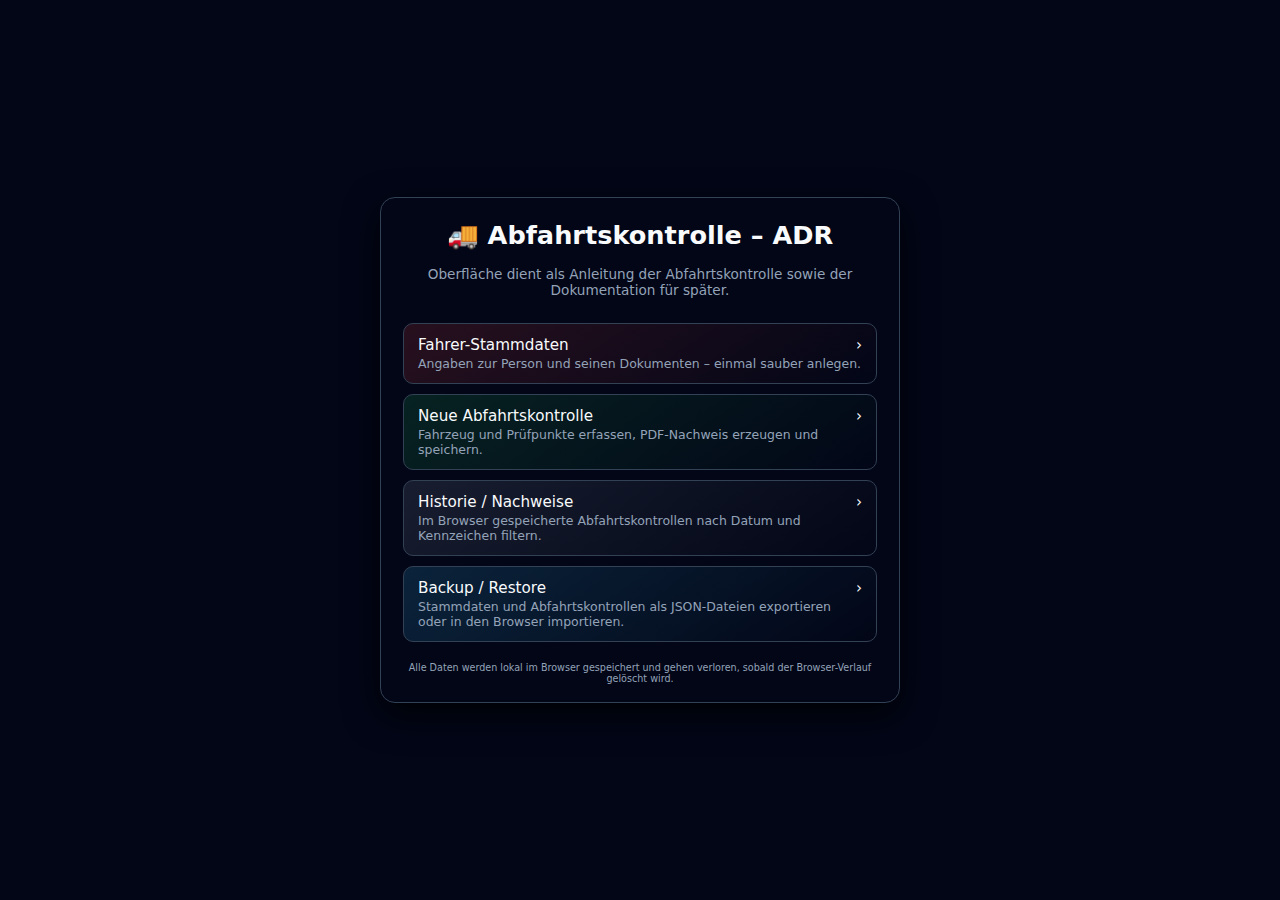
<file: index.html>
<!DOCTYPE html>
<html lang="de">
<head>
  <meta charset="UTF-8">
  <title>Abfahrtskontrolle – Start</title>
  <meta name="viewport" content="width=device-width, initial-scale=1.0">

  <!-- Zentrales Stylesheet für Layout & Look -->
  <link rel="stylesheet" href="style.css">
</head>

<body>
  <main class="shell">
    <section class="card">

      <!-- Titel / Kopfbereich -->
      <header class="card-header">
        <div class="title">
          🚚 Abfahrtskontrolle – ADR
        </div>
      </header>

      <!-- Kurzbeschreibung der Anwendung -->
      <p class="subtitle">
        Oberfläche dient als Anleitung der Abfahrtskontrolle sowie der Dokumentation für später.
      </p>

      <!-- Navigations-Kacheln -->
      <div class="grid">

        <!-- Link zu Fahrer-Stammdaten -->
        <a class="btn-card" href="stammdaten.html">
          <div class="btn-title">
            <span>Fahrer-Stammdaten</span>
            <span>›</span>
          </div>
          <div class="btn-desc">
            Angaben zur Person und seinen Dokumenten – einmal sauber anlegen.
          </div>
        </a>

        <!-- Link zur Erfassung einer neuen Abfahrtskontrolle -->
        <a class="btn-card secondary" href="kontrolle.html">
          <div class="btn-title">
            <span>Neue Abfahrtskontrolle</span>
            <span>›</span>
          </div>
          <div class="btn-desc">
            Fahrzeug und Prüfpunkte erfassen, PDF-Nachweis erzeugen und speichern.
          </div>
        </a>

        <!-- Link zur Historienansicht (Log im Browser) -->
        <a class="btn-card tertiary" href="history.html">
          <div class="btn-title">
            <span>Historie / Nachweise</span>
            <span>›</span>
          </div>
          <div class="btn-desc">
            Im Browser gespeicherte Abfahrtskontrollen nach Datum und Kennzeichen filtern.
          </div>
        </a>

        <!-- Link zur Backup/Restore-Seite für JSON-Export/Import -->
        <a class="btn-card quaternary" href="backup.html">
          <div class="btn-title">
            <span>Backup / Restore</span>
            <span>›</span>
          </div>
          <div class="btn-desc">
            Stammdaten und Abfahrtskontrollen als JSON-Dateien exportieren oder in den Browser importieren.
          </div>
        </a>
      </div>

      <!-- Hinweis zur Speicherung -->
      <div class="footer-note">
        Alle Daten werden lokal im Browser gespeichert und gehen verloren, sobald der Browser-Verlauf gelöscht wird.
      </div>
    </section>
  </main>

  <!-- JS-Effekte (haptisches Feedback, Doppelklick-Schutz) -->
  <script src="effects.js"></script>
</body>
</html>
</file>
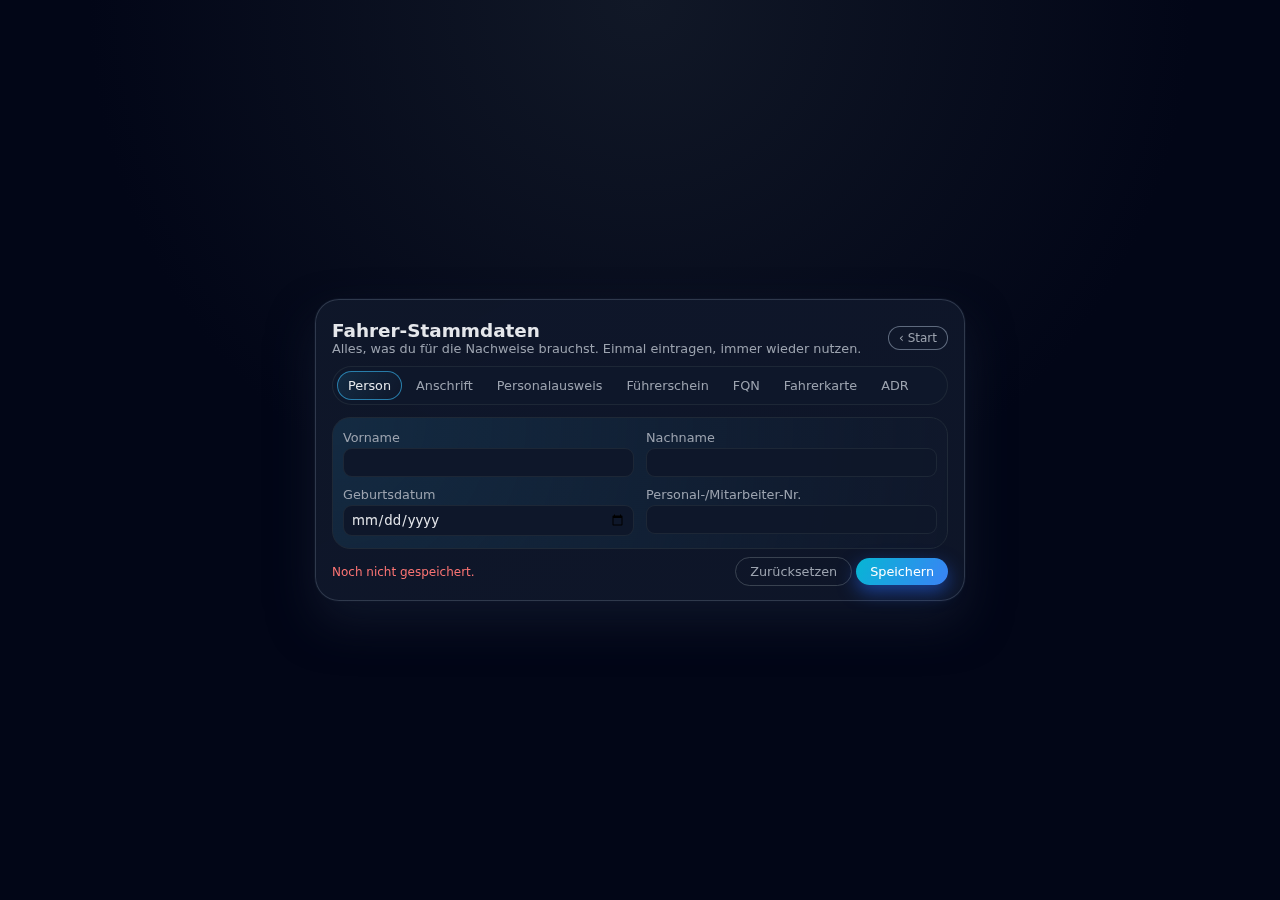
<file: stammdaten.html>
<!DOCTYPE html>
<html lang="de">
<head>
  <meta charset="UTF-8">
  <title>Fahrer-Stammdaten</title>
  <meta name="viewport" content="width=device-width, initial-scale=1.0">
  <style>
    :root {
      --bg: #020617;
      --card-bg: #020617;
      --accent: #38bdf8;
      --accent-soft: rgba(56, 189, 248, 0.12);
      --text: #e5e7eb;
      --muted: #9ca3af;
      --border: #1f2937;
      --radius: 18px;
      --danger: #f97373;
    }
    * {
      box-sizing: border-box;
      font-family: system-ui, -apple-system, BlinkMacSystemFont, "SF Pro Text", sans-serif;
    }
    body {
      margin: 0;
      min-height: 100vh;
      background: radial-gradient(circle at top, #111827 0, #020617 50%, #020617 100%);
      color: var(--text);
      display: flex;
      align-items: center;
      justify-content: center;
      padding: 16px;
    }
    .shell {
      width: 100%;
      max-width: 650px;
    }
    .card {
      background: linear-gradient(150deg, rgba(15,23,42,0.98), rgba(15,23,42,0.92));
      border-radius: 24px;
      border: 1px solid rgba(148,163,184,0.25);
      box-shadow:
        0 22px 45px rgba(15,23,42,0.9),
        0 0 0 1px rgba(15,23,42,0.7);
      padding: 20px 16px 14px;
      backdrop-filter: blur(16px);
    }
    header {
      display: flex;
      justify-content: space-between;
      align-items: center;
      margin-bottom: 10px;
      gap: 12px;
    }
    .title {
      font-size: 1.15rem;
      font-weight: 600;
    }
    .subtitle {
      font-size: 0.8rem;
      color: var(--muted);
    }
    .pill-link {
      font-size: 0.75rem;
      text-decoration: none;
      color: var(--muted);
      padding: 4px 10px;
      border-radius: 999px;
      border: 1px solid rgba(148,163,184,0.6);
      background: rgba(15,23,42,0.9);
    }

    .tabs {
      display: flex;
      overflow-x: auto;
      gap: 4px;
      padding: 4px;
      border-radius: 999px;
      background: rgba(15,23,42,0.95);
      border: 1px solid rgba(31,41,55,0.9);
      margin-bottom: 12px;
    }
    .tab-btn {
      flex: 0 0 auto;
      border: none;
      background: transparent;
      color: var(--muted);
      font-size: 0.8rem;
      padding: 6px 10px;
      border-radius: 999px;
      cursor: pointer;
      white-space: nowrap;
    }
    .tab-btn.active {
      background: linear-gradient(120deg, var(--accent-soft), rgba(15,23,42,0.95));
      color: var(--text);
      border: 1px solid rgba(56,189,248,0.6);
    }

    .panels {
      border-radius: var(--radius);
      border: 1px solid var(--border);
      background: radial-gradient(circle at top left, var(--accent-soft), rgba(15,23,42,0.98));
      padding: 12px 10px;
      max-height: calc(100vh - 220px);
      overflow-y: auto;
    }
    .panel {
      display: none;
      animation: fadeIn 0.18s ease-out;
    }
    .panel.active {
      display: block;
    }
    @keyframes fadeIn {
      from { opacity: 0; transform: translateY(4px); }
      to { opacity: 1; transform: translateY(0); }
    }

    .field-grid {
      display: grid;
      grid-template-columns: 1fr 1fr;
      gap: 10px 12px;
    }
    .field-grid.full {
      grid-template-columns: 1fr;
    }
    .field {
      display: flex;
      flex-direction: column;
      gap: 3px;
    }
    label {
      font-size: 0.8rem;
      color: var(--muted);
    }
    input, select, textarea {
      border-radius: 9px;
      border: 1px solid rgba(31,41,55,0.9);
      padding: 6px 7px;
      background: rgba(15,23,42,0.96);
      color: var(--text);
      font-size: 0.83rem;
      outline: none;
    }
    input:focus, select:focus, textarea:focus {
      border-color: rgba(56,189,248,0.7);
      box-shadow: 0 0 0 1px rgba(56,189,248,0.35);
    }
    textarea {
      min-height: 60px;
      resize: vertical;
    }

    .footer {
      display: flex;
      justify-content: space-between;
      align-items: center;
      margin-top: 8px;
      gap: 8px;
      font-size: 0.78rem;
      color: var(--muted);
    }
    .btn {
      border: none;
      border-radius: 999px;
      padding: 6px 14px;
      font-size: 0.8rem;
      cursor: pointer;
      display: inline-flex;
      align-items: center;
      gap: 6px;
      white-space: nowrap;
    }
    .btn-primary {
      background: linear-gradient(120deg, #06b6d4, #3b82f6);
      color: white;
      box-shadow: 0 7px 18px rgba(37,99,235,0.55);
    }
    .btn-ghost {
      background: transparent;
      color: var(--muted);
      border: 1px solid rgba(75,85,99,0.7);
    }
    .status {
      font-size: 0.75rem;
    }
    .status.ok {
      color: #4ade80;
    }
    .status.warn {
      color: var(--danger);
    }

    @media (max-width: 600px) {
      .field-grid {
        grid-template-columns: 1fr;
      }
    }
  </style>
</head>
<body>
  <main class="shell">
    <section class="card">
      <header>
        <div>
          <div class="title">Fahrer-Stammdaten</div>
          <div class="subtitle">
            Alles, was du für die Nachweise brauchst. Einmal eintragen, immer wieder nutzen.
          </div>
        </div>
        <a href="index.html" class="pill-link">‹ Start</a>
      </header>

      <!-- Tabs -->
      <div class="tabs" id="tabs">
        <button class="tab-btn active" data-tab="person">Person</button>
        <button class="tab-btn" data-tab="anschrift">Anschrift</button>
        <button class="tab-btn" data-tab="perso">Personalausweis</button>
        <button class="tab-btn" data-tab="fs">Führerschein</button>
        <button class="tab-btn" data-tab="fqn">FQN</button>
        <button class="tab-btn" data-tab="karte">Fahrerkarte</button>
        <button class="tab-btn" data-tab="adr">ADR</button>
      </div>

      <!-- Panels -->
      <div class="panels">
        <!-- Person -->
        <section class="panel active" id="panel-person">
          <div class="field-grid">
            <div class="field">
              <label for="vorname">Vorname</label>
              <input id="vorname" data-field="vorname" autocomplete="off">
            </div>
            <div class="field">
              <label for="nachname">Nachname</label>
              <input id="nachname" data-field="nachname" autocomplete="off">
            </div>
            <div class="field">
              <label for="geburt">Geburtsdatum</label>
              <input type="date" id="geburt" data-field="geburt">
            </div>
            <div class="field">
              <label for="personalnr">Personal-/Mitarbeiter-Nr.</label>
              <input id="personalnr" data-field="personalnr" autocomplete="off">
            </div>
          </div>
        </section>

        <!-- Anschrift -->
        <section class="panel" id="panel-anschrift">
          <div class="field-grid.full">
            <div class="field">
              <label for="strasse">Straße + Hausnummer</label>
              <input id="strasse" data-field="strasse">
            </div>
          </div>
          <div class="field-grid">
            <div class="field">
              <label for="plz">PLZ</label>
              <input id="plz" data-field="plz" inputmode="numeric">
            </div>
            <div class="field">
              <label for="ort">Ort</label>
              <input id="ort" data-field="ort">
            </div>
          </div>
          <div class="field-grid">
            <div class="field">
              <label for="land">Land</label>
              <input id="land" data-field="land" placeholder="z. B. DE">
            </div>
            <div class="field">
              <label for="tel">Telefon / Mobil</label>
              <input id="tel" data-field="tel">
            </div>
          </div>
        </section>

        <!-- Personalausweis -->
        <section class="panel" id="panel-perso">
          <div class="field-grid">
            <div class="field">
              <label for="persoNr">Ausweisnummer</label>
              <input id="persoNr" data-field="persoNr">
            </div>
            <div class="field">
              <label for="persoGueltig">Gültig bis</label>
              <input type="date" id="persoGueltig" data-field="persoGueltig">
            </div>
          </div>
          <div class="field-grid full">
            <div class="field">
              <label for="persoBehoerde">Ausstellende Behörde</label>
              <input id="persoBehoerde" data-field="persoBehoerde">
            </div>
            <div class="field">
              <label for="persoHinweis">Hinweise</label>
              <textarea id="persoHinweis" data-field="persoHinweis"></textarea>
            </div>
          </div>
        </section>

        <!-- Führerschein -->
        <section class="panel" id="panel-fs">
          <div class="field-grid">
            <div class="field">
              <label for="fsNr">Führerscheinnummer</label>
              <input id="fsNr" data-field="fsNr">
            </div>
            <div class="field">
              <label for="fsGueltig">Gültig bis</label>
              <input type="date" id="fsGueltig" data-field="fsGueltig">
            </div>
          </div>
          <div class="field-grid">
            <div class="field">
              <label for="fsKlassen">Führerscheinklassen</label>
              <input id="fsKlassen" data-field="fsKlassen" placeholder="z. B. C, CE">
            </div>
            <div class="field">
              <label for="fsBehoerde">Ausstellende Behörde</label>
              <input id="fsBehoerde" data-field="fsBehoerde">
            </div>
          </div>
          <div class="field-grid full">
            <div class="field">
              <label for="fsHinweis">Hinweise (z. B. Auflagen)</label>
              <textarea id="fsHinweis" data-field="fsHinweis"></textarea>
            </div>
          </div>
        </section>

        <!-- FQN -->
        <section class="panel" id="panel-fqn">
          <div class="field-grid">
            <div class="field">
              <label for="fqnNr">FQN-Nummer</label>
              <input id="fqnNr" data-field="fqnNr">
            </div>
            <div class="field">
              <label for="fqnGueltig">Gültig bis</label>
              <input type="date" id="fqnGueltig" data-field="fqnGueltig">
            </div>
          </div>
          <div class="field-grid full">
            <div class="field">
              <label for="fqnBehoerde">Ausstellende Stelle</label>
              <input id="fqnBehoerde" data-field="fqnBehoerde">
            </div>
            <div class="field">
              <label for="fqnHinweis">Hinweise</label>
              <textarea id="fqnHinweis" data-field="fqnHinweis"></textarea>
            </div>
          </div>
        </section>

        <!-- Fahrerkarte -->
        <section class="panel" id="panel-karte">
          <div class="field-grid">
            <div class="field">
              <label for="karteNr">Kartennummer</label>
              <input id="karteNr" data-field="karteNr">
            </div>
            <div class="field">
              <label for="karteGueltig">Gültig bis</label>
              <input type="date" id="karteGueltig" data-field="karteGueltig">
            </div>
          </div>
          <div class="field-grid full">
            <div class="field">
              <label for="karteHinweis">Hinweise</label>
              <textarea id="karteHinweis" data-field="karteHinweis"></textarea>
            </div>
          </div>
        </section>

        <!-- ADR -->
        <section class="panel" id="panel-adr">
          <div class="field-grid">
            <div class="field">
              <label for="adrNr">ADR-Nummer / Schein-Nr.</label>
              <input id="adrNr" data-field="adrNr">
            </div>
            <div class="field">
              <label for="adrGueltig">Gültig bis</label>
              <input type="date" id="adrGueltig" data-field="adrGueltig">
            </div>
          </div>
          <div class="field-grid full">
            <div class="field">
              <label for="adrKlassen">Gefahrgutklassen</label>
              <input id="adrKlassen" data-field="adrKlassen" placeholder="z. B. 2, 3, 8, 9">
            </div>
            <div class="field">
              <label for="adrHinweis">Hinweise</label>
              <textarea id="adrHinweis" data-field="adrHinweis"></textarea>
            </div>
          </div>
        </section>
      </div>

      <footer class="footer">
        <div id="status" class="status">Noch nicht gespeichert.</div>
        <div>
          <button class="btn btn-ghost" type="button" id="resetBtn">Zurücksetzen</button>
          <button class="btn btn-primary" type="button" id="saveBtn">Speichern</button>
        </div>
      </footer>
    </section>
  </main>

  <script>
    const STORAGE_KEY = "fahrer";

    const tabButtons = document.querySelectorAll(".tab-btn");
    const panels = document.querySelectorAll(".panel");
    const statusEl = document.getElementById("status");
    const saveBtn = document.getElementById("saveBtn");
    const resetBtn = document.getElementById("resetBtn");

    tabButtons.forEach(btn => {
      btn.addEventListener("click", () => {
        const target = btn.dataset.tab;
        tabButtons.forEach(b => b.classList.remove("active"));
        panels.forEach(p => p.classList.remove("active"));
        btn.classList.add("active");
        document.getElementById("panel-" + target).classList.add("active");
      });
    });

    function loadData() {
      const raw = localStorage.getItem(STORAGE_KEY);
      if (!raw) {
        statusEl.textContent = "Noch nicht gespeichert.";
        statusEl.className = "status warn";
        return;
      }
      try {
        const data = JSON.parse(raw);
        document.querySelectorAll("[data-field]").forEach(input => {
          const key = input.dataset.field;
          if (data.hasOwnProperty(key)) {
            input.value = data[key];
          }
        });
        statusEl.textContent = "Stammdaten geladen.";
        statusEl.className = "status ok";
      } catch (e) {
        statusEl.textContent = "Fehler beim Laden der Daten.";
        statusEl.className = "status warn";
      }
    }

    function saveData() {
      const data = {};
      document.querySelectorAll("[data-field]").forEach(input => {
        data[input.dataset.field] = input.value || "";
      });
      localStorage.setItem(STORAGE_KEY, JSON.stringify(data));
      statusEl.textContent = "Gespeichert " + new Date().toLocaleTimeString();
      statusEl.className = "status ok";
    }

    function resetData() {
      if (!confirm("Alle Stammdaten löschen?")) return;
      localStorage.removeItem(STORAGE_KEY);
      document.querySelectorAll("[data-field]").forEach(input => {
        input.value = "";
      });
      statusEl.textContent = "Zurückgesetzt. Noch nicht gespeichert.";
      statusEl.className = "status warn";
    }

    let saveTimer;
    document.addEventListener("input", evt => {
      if (!evt.target.matches("[data-field]")) return;
      clearTimeout(saveTimer);
      statusEl.textContent = "Änderungen …";
      statusEl.className = "status";
      saveTimer = setTimeout(saveData, 800);
    });

    saveBtn.addEventListener("click", saveData);
    resetBtn.addEventListener("click", resetData);

    loadData();
  </script>
</body>
</html>
</file>
<file: style.css>
:root {
  /* Grundfarben / Theme */
  --bg: #020617;
  --card-bg: #020617;

  /* Akzentfarben (Rot = Hauptakzent, Grün = „positiv“, Grau/Blau = Info) */
  --accent: #ef4444;
  --accent-soft: rgba(239, 68, 68, 0.15);
  --accent-green: #22c55e;
  --accent-soft-green: rgba(34, 197, 94, 0.15);
  --accent-gray-soft: rgba(148, 163, 184, 0.15);

  /* Text- und Rahmenfarben */
  --text: #f8fafc;
  --muted: #94a3b8;
  --border: #334155;
}

* {
  box-sizing: border-box;
  font-family: system-ui, -apple-system, BlinkMacSystemFont, "SF Pro Text", sans-serif;
}

/* =========================================================
   BODY – Mobile-zentriert + Kein Scroll + Safe Area
   ========================================================= */
body {
  margin: 0;
  height: 100svh; /* Echte sichtbare Höhe auf iOS */

  background: var(--bg);
  color: var(--text);

  display: flex;
  align-items: center;
  justify-content: center;

  /* SCROLL KOMPLETT VERHINDERN */
  overflow: hidden;

  /* Safe Area für iPhone (Notch, Home-Bar etc.) */
  padding:
    calc(16px + env(safe-area-inset-top))
    calc(16px + env(safe-area-inset-right))
    calc(16px + env(safe-area-inset-bottom))
    calc(16px + env(safe-area-inset-left));

  /* EFFECT – sanfter Page-Enter */
  animation: pageEnter 0.18s ease-out;
}

/* =========================================================
   PAGE ENTER EFFECT
   ========================================================= */
@keyframes pageEnter {
  from {
    opacity: 0;
    transform: translateY(8px);
  }
  to {
    opacity: 1;
    transform: none;
  }
}

/* =========================================================
   LAYOUT CONTAINER
   ========================================================= */
.shell {
  width: 100%;
  max-width: 520px;
}

.card {
  background: linear-gradient(160deg, #020617, #020617 65%);
  border-radius: 15px;
  border: 1px solid var(--border);
  box-shadow: 0 12px 35px rgba(0, 0, 0, 0.8);
  padding: 22px 22px 18px;

  /* EFFECT – leichte Bewegung */
  transition: transform 0.2s ease;
}

/* =========================================================
   HEADER
   ========================================================= */
.card-header {
  display: flex;
  justify-content: center;
  margin-bottom: 16px;
  text-align: center;
}

.title {
  font-size: 1.6rem;
  font-weight: 600;
}

.subtitle {
  font-size: 0.85rem;
  color: var(--muted);
  margin-bottom: 25px;
  text-align: center;
}

/* =========================================================
   BUTTON GRID
   ========================================================= */
.grid {
  display: grid;
  grid-template-columns: 1fr;
  gap: 10px;
}

/* =========================================================
   BUTTON CARDS
   ========================================================= */
.btn-card {
  position: relative;

  border-radius: 10px;
  border: 1px solid var(--border);
  background: linear-gradient(145deg, rgba(239, 68, 68, 0.16), #020617);

  padding: 12px 14px;
  text-decoration: none;
  color: var(--text);
  display: block;

  /* EFFECT – Touch-Feedback */
  transition:
    transform 0.08s ease,
    box-shadow 0.08s ease,
    border-color 0.08s ease;
}

/* Karten-Varianten */
.btn-card.secondary {
  background: linear-gradient(145deg, var(--accent-soft-green), #020617);
}

.btn-card.tertiary {
  background: linear-gradient(145deg, var(--accent-gray-soft), #020617);
}

.btn-card.quaternary {
  background: linear-gradient(145deg, rgba(56, 189, 248, 0.16), #020617);
}

/* =========================================================
   EFFECT – gedrückter Button
   ========================================================= */
.btn-card:active {
  transform: scale(0.97);
  border-color: var(--accent);
  box-shadow: 0 6px 18px rgba(0, 0, 0, 0.6);
}

/* =========================================================
   EFFECT – Glow beim Antippen
   ========================================================= */
.btn-card:active::after {
  content: "";
  position: absolute;
  inset: 0;
  border-radius: inherit;
  box-shadow: 0 0 18px var(--accent);
  pointer-events: none;
}

/* =========================================================
   BUTTON CONTENT
   ========================================================= */
.btn-title {
  display: flex;
  justify-content: space-between;
  font-size: 0.95rem;
  font-weight: 500;
}

.btn-desc {
  font-size: 0.78rem;
  color: var(--muted);
  margin-top: 2px;
}

/* =========================================================
   FOOTER NOTE
   ========================================================= */
.footer-note {
  text-align: center;
  font-size: 0.6rem;
  color: var(--muted);
  margin-top: 20px;
}
</file>
